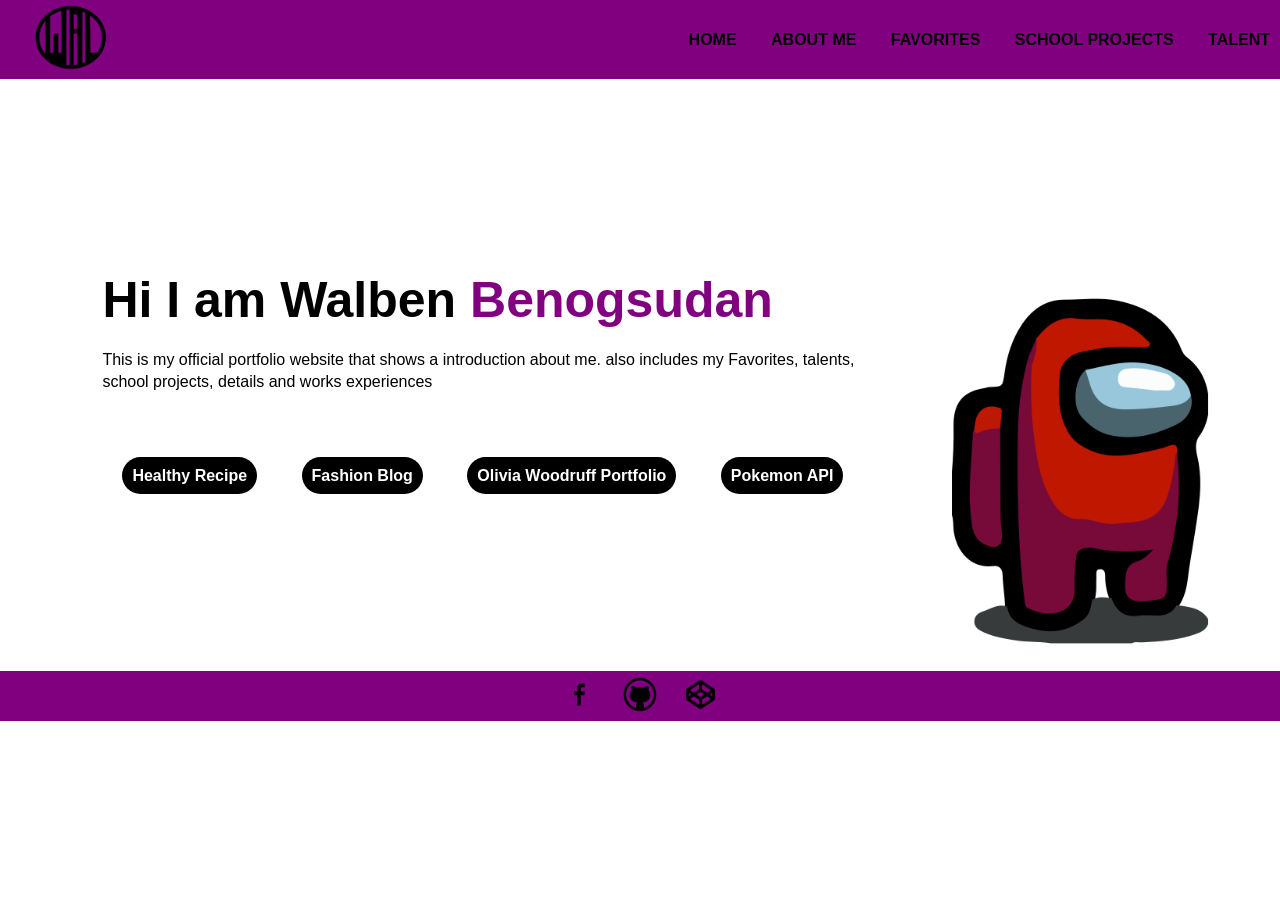
<file: html/index.html>
<!DOCTYPE html>
<html lang="en">
<head>
    <meta charset="UTF-8">
    <meta name="viewport" content="width=device-width, initial-scale=1.0">
    <title>Portfolio</title>
    <link rel="stylesheet" href="css/style.css">
    <link rel="stylesheet" href="https://cdnjs.cloudflare.com/ajax/libs/font-awesome/5.15.3/css/all.min.css"/>
    <link rel="icon" type="" href="images/among_us_player_red_icon_156942.png">
    
</head>

<body>
    <nav>
        <input type="checkbox" id="check">
        <label for="check" class="checkbtn">
          <i class="fas fa-bars"></i>
        </label>
        <a href="#"><img src="images/mylogo-removebg-preview.png" class="logo" alt="Logo" id="dark-mode-toggle"></a>
        <ul>
            <li><a href="index.html">HOME</a></li>
            <li><a href="aboutme.html">ABOUT ME</a></li>
            <li><a href="favorites.html">FAVORITES</a></li>
            <li><a href="schoolproject.html">SCHOOL PROJECTS</a></li>
            <li><a href="talent.html">TALENT</a></li>
        </ul>
       
    </nav>
    <div class="detl">
        <img src="images/among_us_player_red_icon_156942.png" alt="" class="image">
        <div class="textbox">
        <h1>Hi I am Walben <span>Benogsudan</span></h1>
        <p>This is my official portfolio website that shows a introduction about me. 
        also includes my Favorites, talents, school projects, details and works experiences 
        </p>
    </div>
    </div>
    <div class="links">
      <ul>
        <li><div class="healthy"><a href="HealthyRecipes/index.html">Healthy Recipe</a></div></li>
        <li><div class="fasionblog"><a href="fashionblog/index.html">Fashion Blog</a></div></li>
        <li><div class="olivia-wood"><a href="olivia-woodruff-portfolio/index.html">Olivia Woodruff Portfolio</a></div></li>
        <li><div class="Pokemon-API"><a href="Pokemon API/index.html">Pokemon API</a></div></li>
    </ul> 
    </div>
<footer id="footer">
    <a href="https://www.facebook.com/walben.benogsudan" target="_blank" ><img src="images/facebook-4096-black.png" alt="" class="fbicon"></a>
    <a href="https://github.com/wbenogsudan1045" target="_blank"><img src="images/pngimg.com - github_PNG80.png" alt=""  class="giticon"></a>
    <a href="https://codepen.io/wbenogsudan1045" target="_blank" ><img src="images/image_processing20210616-28548-1g71btv.png" alt="" class="cpicon"></a>       
</footer>
<script type="" src="darkmode/script.js" defer></script>
<link rel="stylesheet" href="darkmode/style.css">
</body>
</html>
</file>
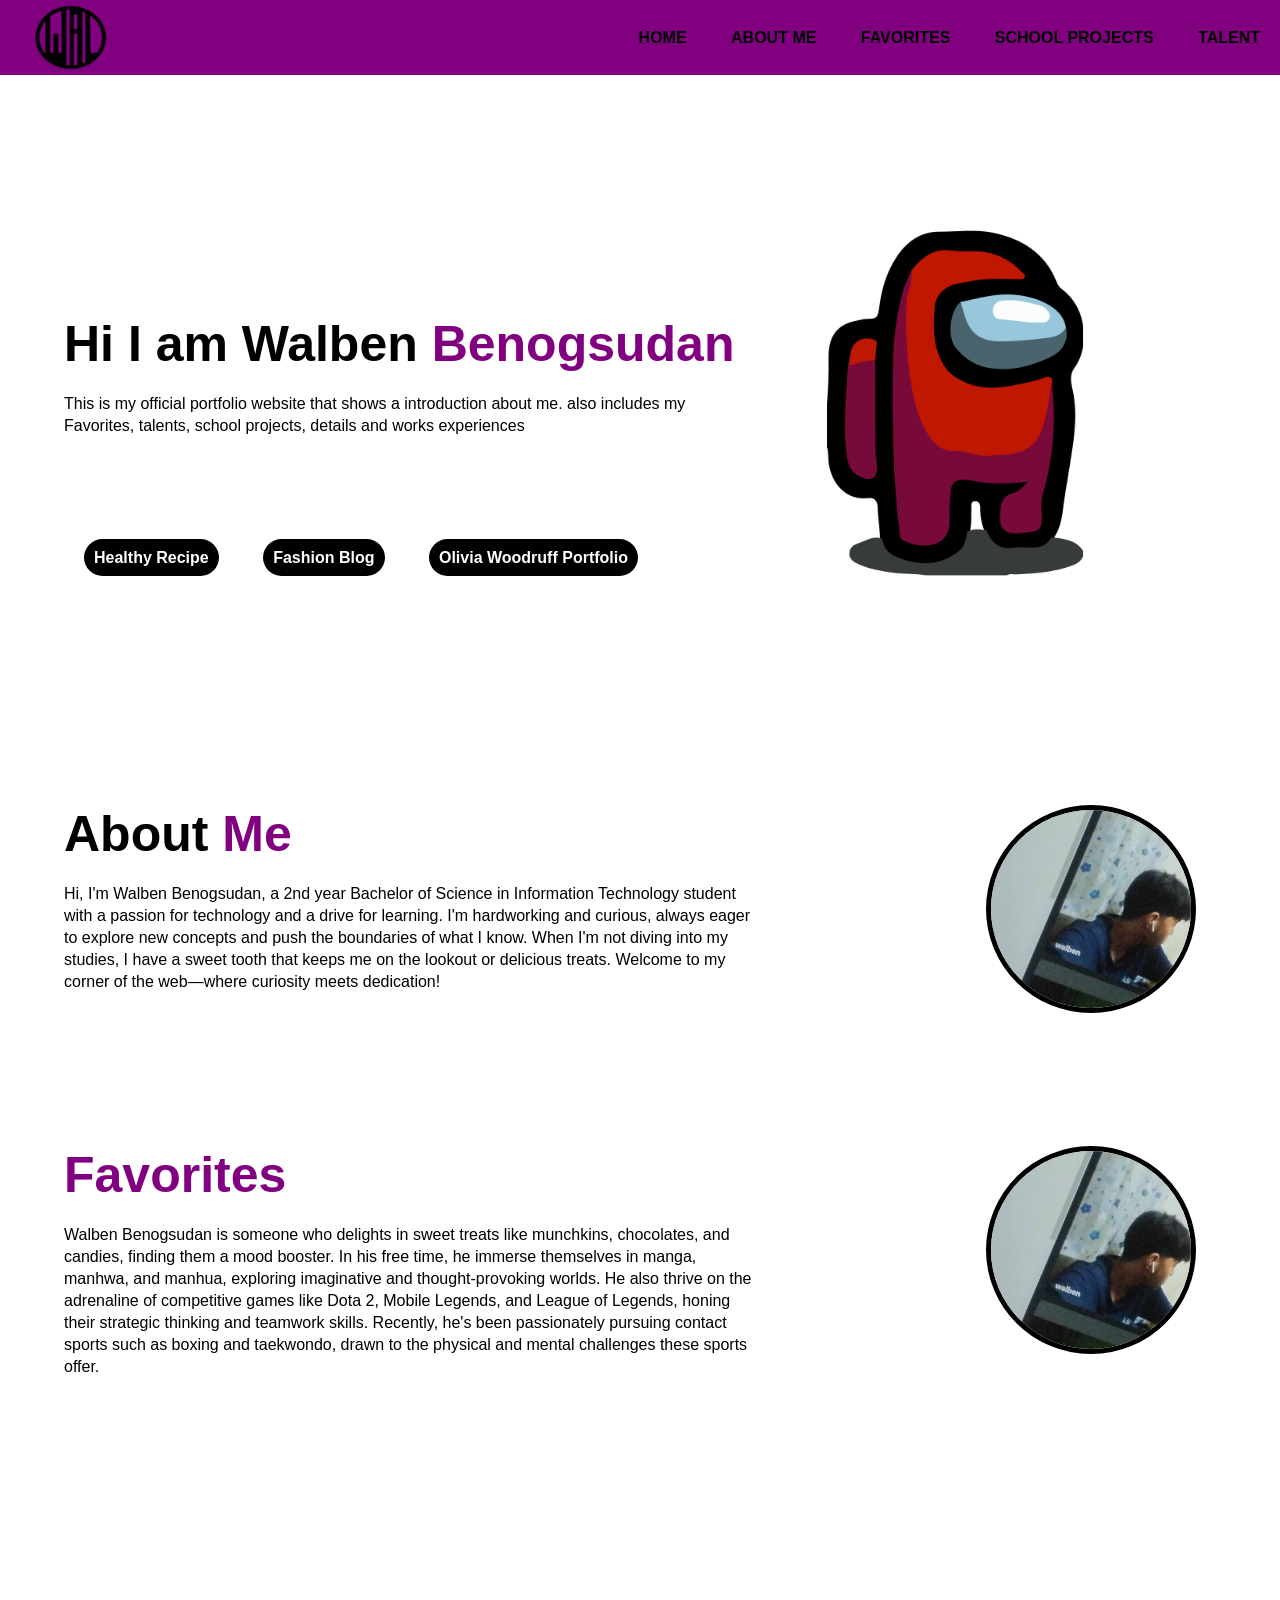
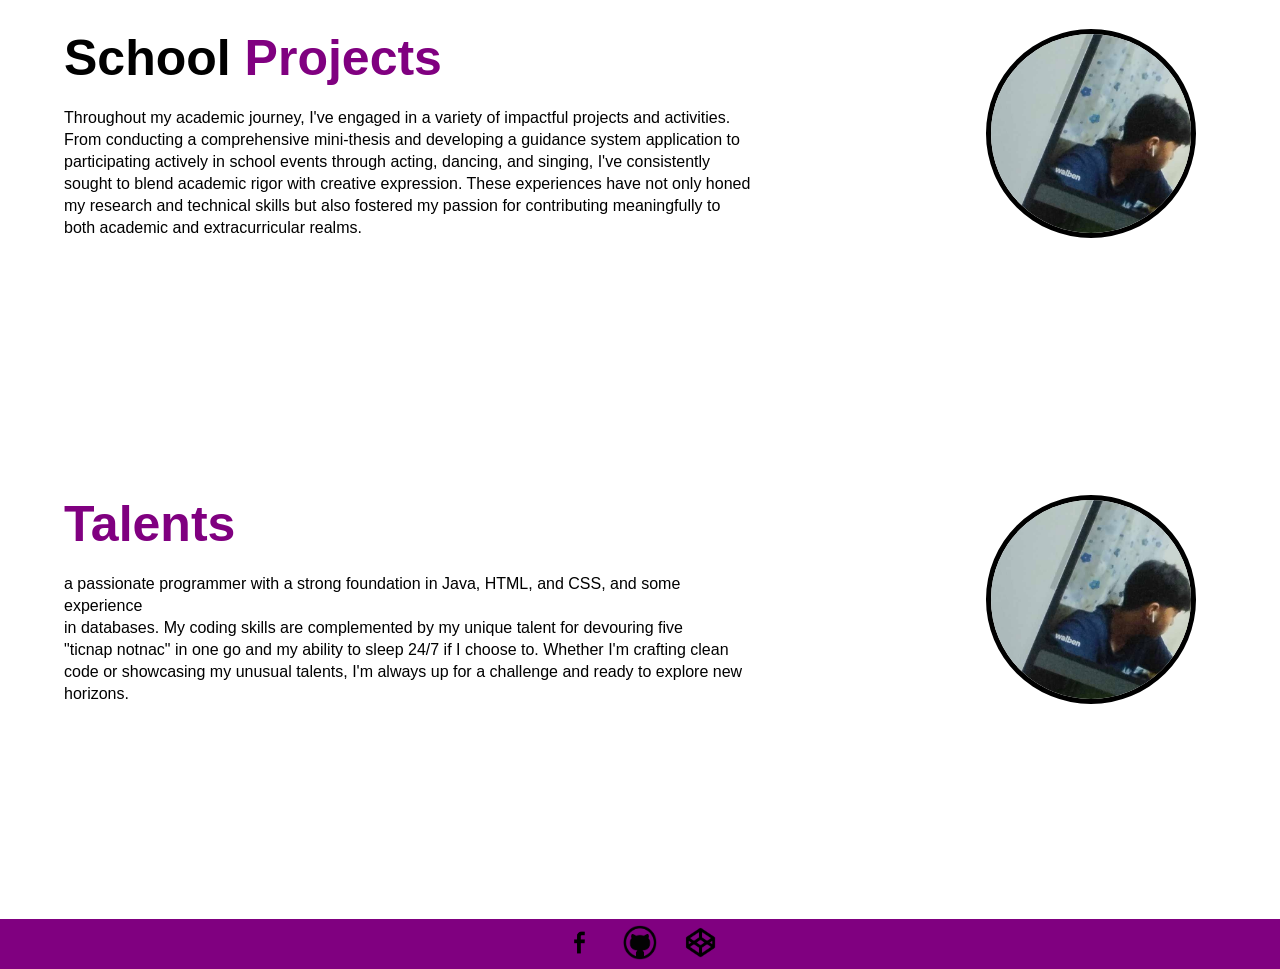
<file: portfolio/index.html>
<!DOCTYPE html>
<html lang="en">
<head>
    <meta charset="UTF-8">
    <meta name="viewport" content="width=device-width, initial-scale=1.0">
    <title>Portfolio</title>
    <link rel="stylesheet" href="style.css">
    <link rel="stylesheet" href="https://cdnjs.cloudflare.com/ajax/libs/font-awesome/5.15.3/css/all.min.css"/>
    <link rel="icon" type="" href="images/among_us_player_red_icon_156942.png">
    <script type="" src="atty.js" defer></script>
</head>

<body>
    <nav>
        <input type="checkbox" id="check">
        <label for="check" class="checkbtn">
          <i class="fas fa-bars"></i>
        </label>
        <a href="#"><img src="images/mylogo-removebg-preview.png" class="logo" alt="Logo" id="dark-mode-toggle"></a>
        <ul>
            <li><a href="#home" class="nav-link">HOME</a></li>
            <li><a href="#aboutme" class="nav-link">ABOUT ME</a></li>
            <li><a href="#favorites" class="nav-link">FAVORITES</a></li>
            <li><a href="#schoolprojects" class="nav-link">SCHOOL PROJECTS</a></li>
            <li><a href="#talent" class="nav-link">TALENT</a></li>
        </ul>
    </nav>
    
    <div class="detl-home" id="home">
        <img src="images/among_us_player_red_icon_156942.png" alt="" class="amgus">
        <div class="textbox-home">
        <h1>Hi I am Walben <span>Benogsudan</span></h1>
        <p>This is my official portfolio website that shows a introduction about me. 
        also includes my Favorites, talents, school projects, details and works experiences 
        </p>
    </div>
    <div class="links">
      <ul>
        <li><div class="healthy"><a href="HealthyRecipes/index.html">Healthy Recipe</a></div></li>
        <li><div class="fasionblog"><a href="fashionblog/index.html">Fashion Blog</a></div></li>
        <li><div class="olivia-wood"><a href="olivia-woodruff-portfolio/index.html">Olivia Woodruff Portfolio</a></div></li>
    </ul> 
    </div>
</div>
    <div class="detl-aboutme" id="aboutme">
        <img src="images/385781040_2353196465068881_4330265252118316988_n.jpg" class="abtmimage" alt="" id="aboutmeimage">
        <div class="textbox-aboutme">
        <h1>About <span>Me</span></h1>
        <p>Hi, I'm Walben Benogsudan, a 2nd year Bachelor of Science in Information Technology 
            student with a passion for technology and a drive for learning. I'm hardworking and 
            curious, always eager to explore new concepts and push the boundaries of what I know. 
            When I'm not diving into my studies, I have a sweet tooth that keeps me on the lookout 
            or delicious treats. Welcome to my corner of the web—where curiosity meets dedication!
        </p>
        </div>
    </div>
    <div class="detl-favorites" id="favorites">
        <img src="images/385781040_2353196465068881_4330265252118316988_n.jpg" class="favimage" alt="favoritesimage">
        <div class="textbox-favorites">
        <h1><span>Favorites</span></h1>
        <p>Walben Benogsudan is someone who delights in sweet treats like munchkins, chocolates, and 
        candies, finding them a mood booster. In his free time, he immerse themselves in manga, 
        manhwa, and manhua, exploring imaginative and thought-provoking worlds. He also thrive on 
        the adrenaline of competitive games like Dota 2, Mobile Legends, and League of Legends, honing 
        their strategic thinking and teamwork skills. Recently, he's been passionately pursuing contact 
        sports such as boxing and taekwondo, drawn to the physical and mental challenges these sports offer.
            </p>
        </div>
    </div>
    <div class="detl-schoolprojects" id="schoolprojects">
        <img src="images/385781040_2353196465068881_4330265252118316988_n.jpg" class="scholprojimage" alt="schoolprojectimage">
        <div class="textbox-schoolprojects">
        <h1>School <span>Projects</span></h1>
        <p>Throughout my academic journey, I've engaged in a variety of impactful projects and activities. 
        From conducting a comprehensive mini-thesis and developing a guidance system application to 
        participating actively in school events through acting, dancing, and singing, I've consistently 
        sought to blend academic rigor with creative expression. These experiences have not only honed 
        my research and technical skills but also fostered my passion for contributing meaningfully to 
        both academic and extracurricular realms.</p>
    </div>
</div>
<div class="detl-talent" id="talent">
    <img src="images/385781040_2353196465068881_4330265252118316988_n.jpg" class="tlntimage" alt="talentimage">
    <div class="textbox-talent">
    <h1><span>Talents</span></h1>
    <p>a passionate programmer with a strong foundation in Java, HTML, and CSS, and some experience 
    <br>in databases. My coding skills are complemented by my unique talent for devouring five 
    <br>"ticnap notnac" in one go and my ability to sleep 24/7 if I choose to. Whether I'm crafting clean 
    <br>code or showcasing my unusual talents, I'm always up for a challenge and ready to explore new 
    <br>horizons.</p>
</div>
</div>
<footer id="footer">
    <a href="https://www.facebook.com/walben.benogsudan" target="_blank" ><img src="images/facebook-4096-black.png" alt="" class="fbicon"></a>
    <a href="https://github.com/wbenogsudan1045" target="_blank"><img src="images/pngimg.com - github_PNG80.png" alt=""  class="giticon"></a>
    <a href="https://codepen.io/wbenogsudan1045" target="_blank" ><img src="images/image_processing20210616-28548-1g71btv.png" alt="" class="cpicon"></a>       
</footer>
</body>
</html>
</file>
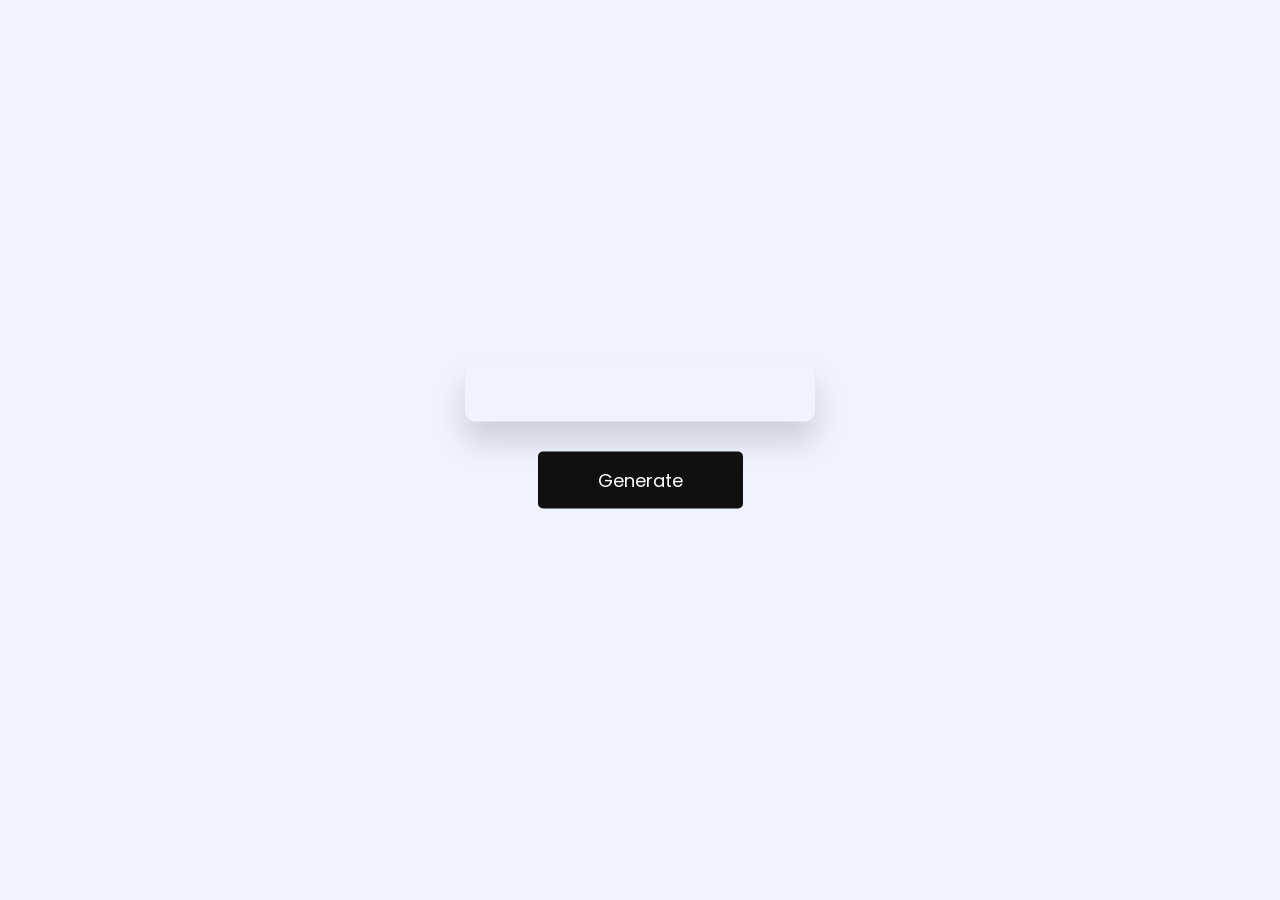
<file: html/Pokemon API/index.html>
<!DOCTYPE html>
<html lang="en">
  <head>
    <meta name="viewport" content="width=device-width, initial-scale=1.0" />
    <title>Pokemon Card Generator</title>
    <!-- Google Fonts -->
    <link
      href="https://fonts.googleapis.com/css2?family=Poppins:wght@400;600&display=swap"
      rel="stylesheet"
    />
    <!-- Stylesheet -->
    <link rel="stylesheet" href="style.css" />
  </head>
  <body>
    <div class="container">
      <div id="card"></div>
      <button id="btn">Generate</button>
    </div>
    <!-- Script -->
    <script src="script.js"></script>
  </body>
</html>
</file>
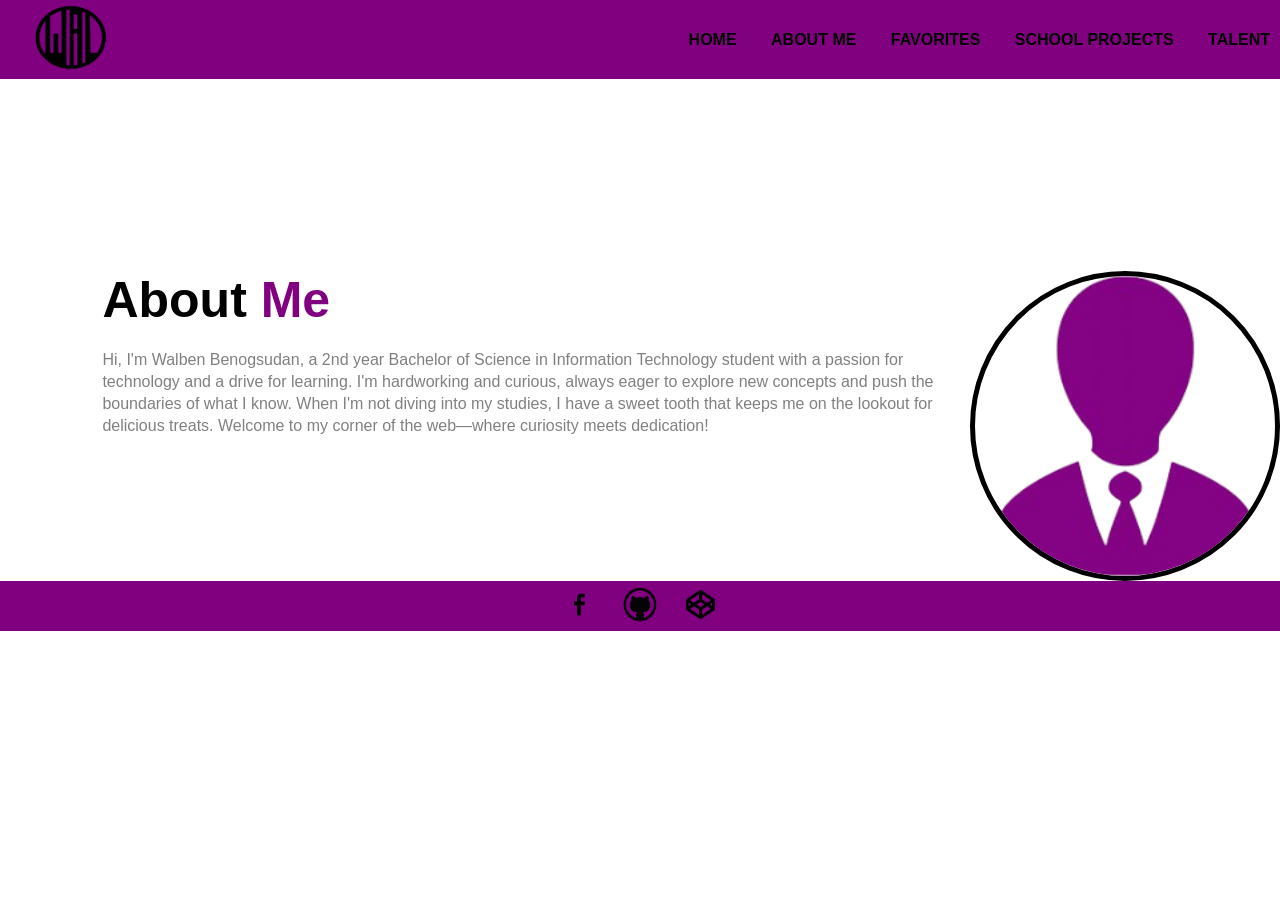
<file: html/aboutme.html>
<!DOCTYPE html>
<html lang="en">
<head>
    <meta charset="UTF-8">
    <meta name="viewport" content="width=device-width, initial-scale=1.0">
    <title>Portfolio</title>
    <link rel="stylesheet" href="css/aboutme.css">
    <link rel="icon" type="" href="images/among_us_player_red_icon_156942.png">
    <link rel="stylesheet" href="https://cdnjs.cloudflare.com/ajax/libs/font-awesome/5.15.3/css/all.min.css"/>
    
</head>

<body>
    <nav>
        <input type="checkbox" id="check">
        <label for="check" class="checkbtn">
          <i class="fas fa-bars"></i>
        </label>
        <a href="#"><img src="images/mylogo-removebg-preview.png" class="logo" alt="Logo" id="dark-mode-toggle"></a>
        <ul>
            <li><a href="index.html">HOME</a></li>
            <li><a href="aboutme.html">ABOUT ME</a></li>
            <li><a href="favorites.html">FAVORITES</a></li>
            <li><a href="schoolproject.html">SCHOOL PROJECTS</a></li>
            <li><a href="talent.html">TALENT</a></li>
        </ul> 
    </nav>   
        <div class="detl">
            <img src="images/images-removebg-preview.png" class="image" alt="">
            <h1>About <span>Me</span></h1>
            <p>Hi, I'm Walben Benogsudan, a 2nd year Bachelor of Science in Information Technology 
                student with a passion for technology and a drive for learning. I'm hardworking and 
                curious, always eager to explore new concepts and push the boundaries of what I know. 
                When I'm not diving into my studies, I have a sweet tooth that keeps me on the lookout 
                for delicious treats. Welcome to my corner of the web—where curiosity meets dedication!
                </p>
        </div>   
    <footer id="footer">
        <a href="https://www.facebook.com/walben.benogsudan" target="_blank" ><img src="images/facebook-4096-black.png" alt="" class="fbicon"></a>
        <a href="https://github.com/wbenogsudan1045" target="_blank"><img src="images/pngimg.com - github_PNG80.png" alt=""  class="giticon"></a>
        <a href="https://codepen.io/wbenogsudan1045" target="_blank" ><img src="images/image_processing20210616-28548-1g71btv.png" alt="" class="cpicon"></a>       
    </footer>
    <script type="" src="darkmode/script.js" defer></script>
<link rel="stylesheet" href="darkmode/style.css">
</body>
</html>
</file>
<file: html/css/style.css>
*{
    margin: 0;
    padding: 0;
    font-family: sans-serif;
}
:root{
  --primary-color:white;
  --secondary-color:black;
}
body.dark-mode{
  --primary-color:black;
  --secondary-color:white;
}
body{
  background-color: var(--primary-color);
}
.logo{
    height: 75px;
    width: 150px;
}
nav{
    background-color:purple;
    overflow: hidden;
    display: flex;
    align-items: center;
    justify-content: space-between;
}
nav ul li {
    display: inline-block;
    list-style: none;
    margin: 10px 20px;
}
nav ul li a{
    margin-bottom: 20px;
    margin-top: 20px;
    text-decoration: none;
    color: var(--secondary-color);
    font-weight: bold;
}
nav ul li a:hover{
    color: var(--primary-color)
}
.checkbtn {
    font-size: 22px;
    color: var(--primary-color);
    float: right;
    line-height: 80px;
    margin-right: 30px;
    cursor: pointer;
    display: none;
  }
  #check {
    display: none;
  }
section {
  background: url("bg.jpg") no-repeat;
  background-size: cover;
  height: calc(100vh - 80px);
}  
.detl{
    margin-top: 15%;
    margin-left: 8%;
}
.detl h1{
    font-size: 50px;
    color: var(--secondary-color);
    margin-bottom: 20px;
}
.detl span{ 
    color: purple;
}
.detl p{
    color: var(--secondary-color);
    line-height: 22px
}
.image{
    float: right;
    width: 400px;
    position: static;
    
}
.links{
    margin-top: 5%;
    margin-left: 8%;
    margin-bottom: 100px;
    display: flex;
}
    
.links{
    overflow: hidden;
    display: flex;
    align-items: center;
    justify-content: space-between;
}
.links ul li {
    display: inline-block;
    list-style: none;
    margin: 10px 20px;
}
 .links ul li a{
    background-color: var(--secondary-color);
    color: var(--primary-color);
    padding: 10px;
    border-radius: 30px;
    margin-bottom: 20px;
    margin-top: 20px;
    text-decoration: none;
    font-weight: bold;
}
.links ul li a:hover{
    color: red;
}
footer {
  background-color: purple;
  display: flex;
  justify-content: center;
  align-items: center;
  height: 50px; 
  position: static; 
  bottom: 0;
  left: 0;
  width: 100%;
}

footer a {
  padding: 3px;
  color: var(--secondary-color);
  font-weight: bold;
  text-decoration: none;
  margin: 0 10px; /* Adjust margin as needed */
}

footer a:hover {
  color: var(--primary-color);
}
.cpicon{
  width:35px ;
}
.fbicon{
  height: 35px;
}
.giticon{
  height: 35px;
}
@media (max-width: 1050px) {
  .logo {
    padding-left: 30px;
  }

  nav ul li a {
    font-size: 16px;
  }
}

@media (max-width: 843px) {
  .checkbtn {
    display: block;
  }

  nav ul {
    position: fixed;
    width: 100%;
    height: 100vh;
    background: #9c1d9c;
    top: 80px; /* Pushes the menu below the navbar */
    left: -100%; /* Initially hides the menu off-screen */
    display: flex;
    flex-direction: column; /* Stacks items vertically */
    justify-content: center; /* Centers menu items vertically */
    align-items: center; /* Centers menu items horizontally */
    text-align: center;
    transition: left 0.5s ease-in-out; /* Smooth transition for showing/hiding */
    z-index: 999; /* Ensures it overlays other elements */
  }
  
  nav ul li {
    margin: 20px 0; /* Adjust vertical spacing between items */
    list-style: none; /* Removes bullets */
  }
  
  nav ul li a {
    text-decoration: none;
    font-size: 20px; /* Adjusted font size for readability */
    color: var(--primary-color);
    font-weight: bold;
    transition: color 0.3s ease; /* Smooth hover effect */
  }
  
  nav ul li a:hover {
    color: var(--secondary-color);
  }
  
  /* Burger Icon Styling */
  .checkbtn {
    margin-left: 45px;
    font-size: 24px;
    color: var(--primary-color);
    cursor: pointer;
    display: block; /* Visible only in smaller screens */
    z-index: 1000; /* Places it above the menu */
  }
  
  #check {
    display: none; /* Hides the actual checkbox */
  }
  
  #check:checked ~ ul {
    left: 0; /* Shows the menu when checkbox is checked */
  }
  

  nav ul li a {
    font-size: 20px;
  }

  #check:checked ~ ul {
    left: 0;
  }

  .image {
    display: block;
    margin: 0 auto;
    width: 300px;
  }
}

@media (max-width: 756px) {
  .logo {
    margin-left: 20%;
  }

  .cpicon, .fbicon, .giticon {
    height: 30px;
    width: 30px;
  }

  .detl h1 {
    font-size: 40px;
  }

  .image {
    width: 250px;
  }

  p {
    font-size: 14px;
  }
}

@media (max-width: 503px) {
  .detl h1 {
    font-size: 35px;
  }

  p {
    font-size: 12px;
  }
}

@media (max-width: 360px) {
  nav ul li a {
    font-size: 14px;
  }

  .links ul li a {
    font-size: 12px;
    padding: 8px;
  }

  .detl h1 {
    font-size: 30px;
  }

  .image {
    float: none;
    width: 200px;
  }

  .cpicon, .fbicon, .giticon {
    height: 25px;
    width: 25px;
  }

  p {
    font-size: 10px;
  }
}

section {
  background: url("bg.jpg") no-repeat;
  background-size: cover;
  height: calc(100vh - 80px);
}
</file>
<file: html/darkmode/style.css>
:root {
  --primary-color: white;
  --secondary-color: black;
}

body.dark-mode {
  --primary-color: black;
  --secondary-color: white;
}

body {
  background-color: var(--primary-color);
  color: var(--secondary-color);
  transition: background-color 0.3s, color 0.3s;
}

p, h1, h2, a {
  color: var(--secondary-color);
}

nav ul {
  list-style: none;
}

nav ul li {
  display: inline-block;
  margin-right: 10px;
}
</file>
<file: portfolio/style.css>
*{
    margin: 0;
    padding: 0;
    font-family: sans-serif;
}
:root{
  --primary-color:white;
  --secondary-color:black;
}
body.dark-mode{
  --primary-color:black;
  --secondary-color:white;
}
body{
  background-color: var(--primary-color);
}
nav{
    background-color:purple;
    overflow: hidden;
    display: flex;
    align-items: center;
    justify-content: space-between;
}
nav .logo{
    display: flex;
    align-items: flex-end;
    height: 75px;
    width: 150px;
}
nav ul li {
    display: inline-block;
    list-style: none;
    margin: 10px 20px;
}
nav ul li a{
    margin-bottom: 20px;
    margin-top: 20px;
    text-decoration: none;
    color: var(--secondary-color);
    font-weight: bold;
}
nav ul li a:hover{
    color: var(--primary-color)
}
.checkbtn {
    font-size: 22px;
    color: var(--primary-color);
    float: right;
    line-height: 80px;
    margin-right: 30px;
    cursor: pointer;
    display: none;
  }
  #check {
    display: none;
  }
.detl-home{
    margin-top: 10%;
    margin-right: 5%;
    margin-left: 5%;
    display: grid;
    grid-template-columns: repeat(5, 20%); 
    grid-template-rows: repeat(5, 20%);
}

.detl-home h1{
    font-size: 50px;
    color: var(--secondary-color);
    margin-bottom: 20px;
}

.textbox-home{
    grid-column: 1 / 4; 
    grid-row: 2 / 4; 
    width: 100%; 
    height: auto; 
}

.detl-home span{ 
    color: purple;
}

.detl-home p{
    color: var(--secondary-color);
    line-height: 22px;
}

.amgus{
    grid-column-start: 4;
    float: right;
    width: 400px;
}  
.links{
    grid-column: 1 / 4; 
    grid-row: 4 / 6; 
}
.links ul li {
    display: inline-block;
    list-style: none;
    margin: 10px 20px;
}
 .links ul li a{
    background-color: var(--secondary-color);
    color: var(--primary-color);
    padding: 10px;
    border-radius: 30px;
    margin-bottom: 20px;
    margin-top: 20px;
    text-decoration: none;
    font-weight: bold;
}
.links ul li a:hover{
    color: red;
}
.detl-aboutme{
    margin-bottom: 10%;
    margin-right: 5%;
    margin-left: 5%;
    display: grid;
  grid-template-columns: 20% 20% 20% 20% 20%;
  grid-template-rows: 20% 20% 20% 20% 20%;
}
.detl-aboutme h1{
    font-size: 50px;
    color: var(--secondary-color);
    margin-bottom: 20px;
}
.detl-aboutme span{ 
    color: purple;
}
.detl-aboutme p{
    color: var(--secondary-color);
    line-height: 22px
}
.textbox-aboutme{
    grid-column: 1 / 4; 
    grid-row: 2 / 4; 
    width: 100%; 
    height: auto; 
}
#aboutmeimage{
    width: 200px;
    border-radius: 50%;
    border: 5px solid black;
    grid-column-start:5;
    grid-row-start:2;
  }
.detl-favorites{
    margin-bottom: 20%;
    margin-right: 5%;
    margin-left: 5%;
    display: grid;
  grid-template-columns: 20% 20% 20% 20% 20%;
  grid-template-rows: 20% 20% 20% 20% 20%;
}
.detl-favorites h1{
    font-size: 50px;
    color: var(--secondary-color);
    margin-bottom: 20px;
}
.detl-favorites span{ 
    color: purple;
}
.detl-favorites p{
    color: var(--secondary-color);
    line-height: 22px
}
.textbox-favorites{
    grid-column: 1 / 4; 
    grid-row: 2 / 4; 
    width: 100%; 
    height: auto; 
}
.favimage{
    width: 200px;
    border-radius: 50%;
    border: 5px solid black;
    grid-column-start:5;
    grid-row-start:2;
  }
  .detl-schoolprojects{
    margin-bottom: 20%;
    margin-right: 5%;
    margin-left: 5%;
    display: grid;
  grid-template-columns: 20% 20% 20% 20% 20%;
  grid-template-rows: 20% 20% 20% 20% 20%;
}
.detl-schoolprojects h1{
    font-size: 50px;
    color: var(--secondary-color);
    margin-bottom: 20px;
}
.detl-schoolprojects span{ 
    color: purple;
}
.detl-schoolprojects p{
    color: var(--secondary-color);
    line-height: 22px
}
.textbox-schoolprojects{
    grid-column: 1 / 4; 
    grid-row: 2 / 4; 
    width: 100%; 
    height: auto; 
}
.scholprojimage{
    width: 200px;
    border-radius: 50%;
    border: 5px solid black;
    grid-column-start:5;
    grid-row-start:2;
  }
  .detl-talent{
    margin-bottom: 20%;
    margin-right: 5%;
    margin-left: 5%;
    display: grid;
  grid-template-columns: 20% 20% 20% 20% 20%;
  grid-template-rows: 20% 20% 20% 20% 20%;
}
.detl-talent h1{
    font-size: 50px;
    color: var(--secondary-color);
    margin-bottom: 20px;
}
.detl-talent span{ 
    color: purple;
}
.detl-talent p{
    color: var(--secondary-color);
    line-height: 22px
}
.textbox-talent{
    grid-column: 1 / 4; 
    grid-row: 2 / 4; 
    width: 100%; 
    height: auto; 
}
.tlntimage{
    width: 200px;
    border-radius: 50%;
    border: 5px solid black;
    grid-column-start:5;
    grid-row-start:2;
  }
footer {
  background-color: purple;
  display: flex;
  justify-content: center;
  align-items: center;
  height: 50px; 
  position: static; 
  bottom: 0;
  left: 0;
  width: 100%;
}

footer a {
  padding: 3px;
  color: var(--secondary-color);
  font-weight: bold;
  text-decoration: none;
  margin: 0 10px; /* Adjust margin as needed */
}

footer a:hover {
  color: var(--primary-color);
}
.cpicon{
  width:35px ;
}
.fbicon{
  height: 35px;
}
.giticon{
  height: 35px;
}
@media (max-width: 1050px) {
  .logo {
    padding-left: 30px;
  }
  nav ul li a {
    font-size: 16px;
  }
@media (max-width: 843px) {
  .checkbtn {
    display: block;
    margin-left: 20px;
  }

  nav ul {
    position: fixed;
    width: 100%;
    height: 100vh;
    background: #9c1d9c;
    top: 80px;
    left: -100%;
    text-align: center;
    transition: all .5s;
  }
  nav ul li {
    display: block;
    margin: 50px 0;
    line-height: 30px;
  }
  nav ul li a {
    font-size: 20px;
  }
  a:hover,
  a.active {
    background: none;
    color: #0082e6;
  }
  #check:checked~ul {
    left: 0;
  }
 a.links{
    font-size: 90px;
  } 
  .links ul li a{
    margin-bottom: 10px;
    margin-top: 10px;
 }
.cpicon{
    width:30px ;
 }
.fbicon{
    height: 30px;
 }
    .giticon{
      height: 30px;
    }
    footer{
      margin-top: auto;
    }
    .detl-home{
      margin-bottom: 40%;
    }
    .detl-home .amgus,
    .detl-aboutme #aboutmeimage,
    .detl-favorites .favimage,
    .detl-schoolprojects .scholprojimage,
    .detl-talent .tlntimage {
      margin-top: 5%;
        grid-column: 1 / 6; 
        grid-row: 1; 
        width: 100%; 
        width: 200px;
    }
    
    .textbox-home,
    .textbox-aboutme,
    .textbox-favorites,
    .textbox-schoolprojects,
    .textbox-talent{
        grid-column: 1 / 6;
        grid-row: 4 / 6;
    }
    .detl-home .links {
      margin-top: 10%;
      grid-column: 1 / 6;
      grid-row: 7 ;
    }
    .detl-home, .detl-aboutme, .detl-favorites, .detl-schoolprojects, .detl-talent {
      padding: 50px 20px; /* Adds space inside each section */
      margin-bottom: 50px; /* Adds space between sections */
      box-sizing: border-box; /* Ensures padding doesn’t affect overall size */
  }
  
@media (max-width: 756px) {
       .image{
        display: block;
        justify-content: center;
        justify-items: center;
       }
       h1 {
       font-size: 45px;
       }
       p{
        font-size: 15px;
        line-height: 1px;
       }
       .links ul li a{
        font-size: 15px;
      }
       .logo{
        margin-left: 20%;
      }
       .cpicon{
        width:25px ;
      }
      .fbicon{
        height: 25px;
      }
      .giticon{
        height: 25px;
      }
      footer{
        margin-top: auto;
      }
    }
}
}
section {
  background: url("bg.jpg") no-repeat;
  background-size: cover;
  height: calc(100vh - 80px);
}
</file>
<file: html/Pokemon API/style.css>
* {
    padding: 0;
    margin: 0;
    box-sizing: border-box;
    font-family: "Poppins", sans-serif;
  }
  body {
    background-color: #eff3ff;
  }
  .container {
    width: 350px;
    position: absolute;
    transform: translate(-50%, -50%);
    top: 50%;
    left: 50%;
  }
  #card {
    position: relative;
    width: 100%;
    padding: 30px 20px;
    box-shadow: 0 20px 30px rgba(0, 0, 0, 0.15);
    border-radius: 10px;
  }
  #card img {
    display: block;
    width: 180px;
    max-height: 200px;
    position: relative;
    margin: 20px auto;
  }
  .hp {
    width: 80px;
    background-color: #ffffff;
    text-align: center;
    padding: 8px 0;
    border-radius: 30px;
    margin-left: auto;
    font-weight: 400;
  }
  .poke-name {
    text-align: center;
    font-weight: 600;
  }
  .types {
    display: flex;
    justify-content: space-around;
    margin: 20px 0 40px 0;
  }
  .hp span,
  .types span {
    font-size: 12px;
    letter-spacing: 0.4px;
    font-weight: 600;
  }
  .types span {
    padding: 5px 20px;
    border-radius: 20px;
    color: #ffffff;
  }
  .stats {
    display: flex;
    align-items: center;
    justify-content: space-between;
    text-align: center;
  }
  .stats p {
    color: #404060;
  }
  #btn {
    display: block;
    padding: 15px 60px;
    font-size: 18px;
    background-color: #101010;
    color: #ffffff;
    position: relative;
    margin: 30px auto;
    border: none;
    border-radius: 5px;
  }
</file>
<file: html/css/aboutme.css>
*{
  margin: 0;
  padding: 0;
  font-family: sans-serif;
}
:root{
--primary-color:white;
--secondary-color:black;
}
body.dark-mode{
--primary-color:black;
--secondary-color:white;
}
body{
background-color: var(--primary-color);
}
.logo{
  height: 75px;
  width: 150px;
}
nav{
  background-color:purple;
  overflow: hidden;
  display: flex;
  align-items: center;
  justify-content: space-between;
}
nav ul li {
  display: inline-block;
  list-style: none;
  margin: 10px 20px;
}
nav ul li a{
  margin-bottom: 20px;
  margin-top: 20px;
  text-decoration: none;
  color: var(--secondary-color);
  font-weight: bold;
}
nav ul li a:hover{
  color: var(--primary-color);
}
.checkbtn {
  font-size: 22px;
  color: var(--primary-color);
  float: right;
  line-height: 80px;
  margin-right: 30px;
  cursor: pointer;
  display: none;
}
#check {
  display: none;
}
section {
background: url("bg.jpg") no-repeat;
background-size: cover;
height: calc(100vh - 80px);
}  
.detl{
  margin-bottom: 100px;
  margin-top: 15%;
  margin-left: 8%;
}
.detl h1{
  font-size: 50px;
  color: var(--secondary-color);
  margin-bottom: 20px;
}
.detl span{ 
  color: purple;
}
.detl p{
  color: gray;
  line-height: 22px
}
.image{
  border-radius: 50%;
  border: 5px solid black;
  float: right;
  width: 300px;
  position: static;
}

footer {
background-color: purple;
display: flex;
justify-content: center;
align-items: center;
height: 50px; 
position: static; 
bottom: 0;
left: 0;
width: 100%;
}

footer a {
padding: 3px;
color: var(--secondary-color);
font-weight: bold;
text-decoration: none;
margin: 0 10px; /* Adjust margin as needed */
}

footer a:hover {
color: var(--primary-color);
}
.cpicon{
width:35px ;
}
.fbicon{
height: 35px;
}
.giticon{
height: 35px;
}
@media (max-width: 1050px) {
  .logo {
    padding-left: 30px;
  }

  nav ul li a {
    font-size: 16px;
  }
}

@media (max-width: 843px) {
  .checkbtn {
    display: block;
  }

  nav ul {
    position: fixed;
    width: 100%;
    height: 100vh;
    background: #9c1d9c;
    top: 80px; /* Pushes the menu below the navbar */
    left: -100%; /* Initially hides the menu off-screen */
    display: flex;
    flex-direction: column; /* Stacks items vertically */
    justify-content: center; /* Centers menu items vertically */
    align-items: center; /* Centers menu items horizontally */
    text-align: center;
    transition: left 0.5s ease-in-out; /* Smooth transition for showing/hiding */
    z-index: 999; /* Ensures it overlays other elements */
  }
  
  nav ul li {
    margin: 20px 0; /* Adjust vertical spacing between items */
    list-style: none; /* Removes bullets */
  }
  
  nav ul li a {
    text-decoration: none;
    font-size: 20px; /* Adjusted font size for readability */
    color: var(--primary-color);
    font-weight: bold;
    transition: color 0.3s ease; /* Smooth hover effect */
  }
  
  nav ul li a:hover {
    color: var(--secondary-color);
  }
  
  /* Burger Icon Styling */
  .checkbtn {
    margin-left: 45px;
    font-size: 24px;
    color: var(--primary-color);
    cursor: pointer;
    display: block; /* Visible only in smaller screens */
    z-index: 1000; /* Places it above the menu */
  }
  
  #check {
    display: none; /* Hides the actual checkbox */
  }
  
  #check:checked ~ ul {
    left: 0; /* Shows the menu when checkbox is checked */
  }
  

  nav ul li a {
    font-size: 20px;
  }

  #check:checked ~ ul {
    left: 0;
  }

  .image {
    display: block;
    margin: 0 auto;
    width: 250px;
  }
  .image2{
    border-radius: 50%;
    border: 5px solid black;
    width: 100px;
  }
  .image3{
    border-radius: 50%;
    border: 5px solid black;
    width: 180px;
  }
  .image4{
    border-radius: 50%;
    border: 5px solid black;
    width: 150px;
  }
}

@media (max-width: 756px) {
  .logo {
    margin-left: 20%;
  }

  .cpicon, .fbicon, .giticon {
    height: 30px;
    width: 30px;
  }

  .detl h1 {
    font-size: 40px;
  }
  .extradetl h2{
    font-size: 20px;
  }

  .image {
    width: 200px;
  }
  .image2{
    border-radius: 50%;
    border: 5px solid black;
    width: 50px;
  }
  .image3{
    border-radius: 50%;
    border: 5px solid black;
    width: 130px;
  }
  .image4{
    border-radius: 50%;
    border: 5px solid black;
    width: 100px;
  }

  p {
    font-size: 14px;
  }
}

@media (max-width: 503px) {
  .detl h1 {
    font-size: 35px;
  }

  p {
    font-size: 12px;
  }
}

@media (max-width: 360px) {
  nav ul li a {
    font-size: 14px;
  }

  .links ul li a {
    font-size: 12px;
    padding: 8px;
  }

  .detl h1 {
    font-size: 30px;
  }
  .extradetl h2{
    font-size: 15px;
  }

  .image {
    float: none;
    width: 150px;
  }
  .image2{
    border-radius: 50%;
    border: 5px solid black;
    width: 50px;
  }
  .image3{
    border-radius: 50%;
    border: 5px solid black;
    width: 130px;
  }
  .image4{
    border-radius: 50%;
    border: 5px solid black;
    width: 100px;
  }

  .cpicon, .fbicon, .giticon {
    height: 25px;
    width: 25px;
  }

  p {
    font-size: 10px;
  }
}

section {
  background: url("bg.jpg") no-repeat;
  background-size: cover;
  height: calc(100vh - 80px);
}
</file>
